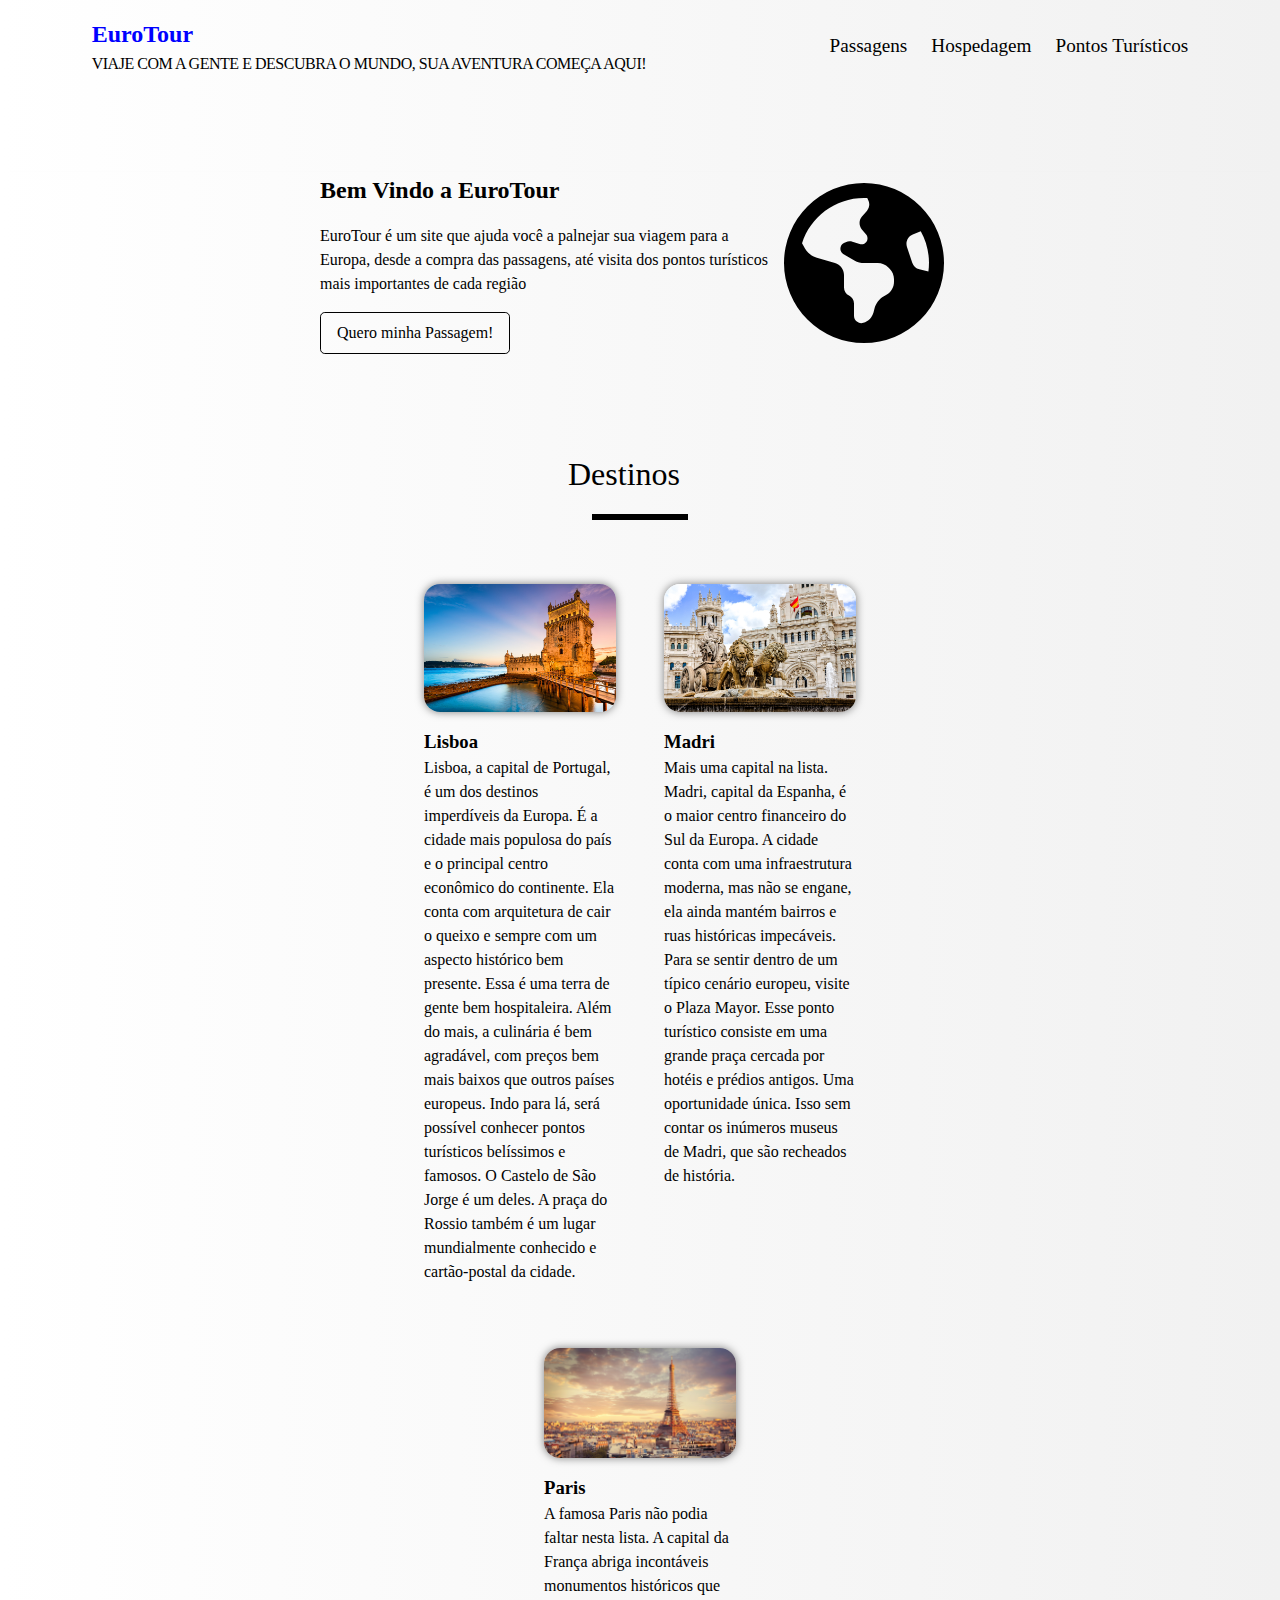
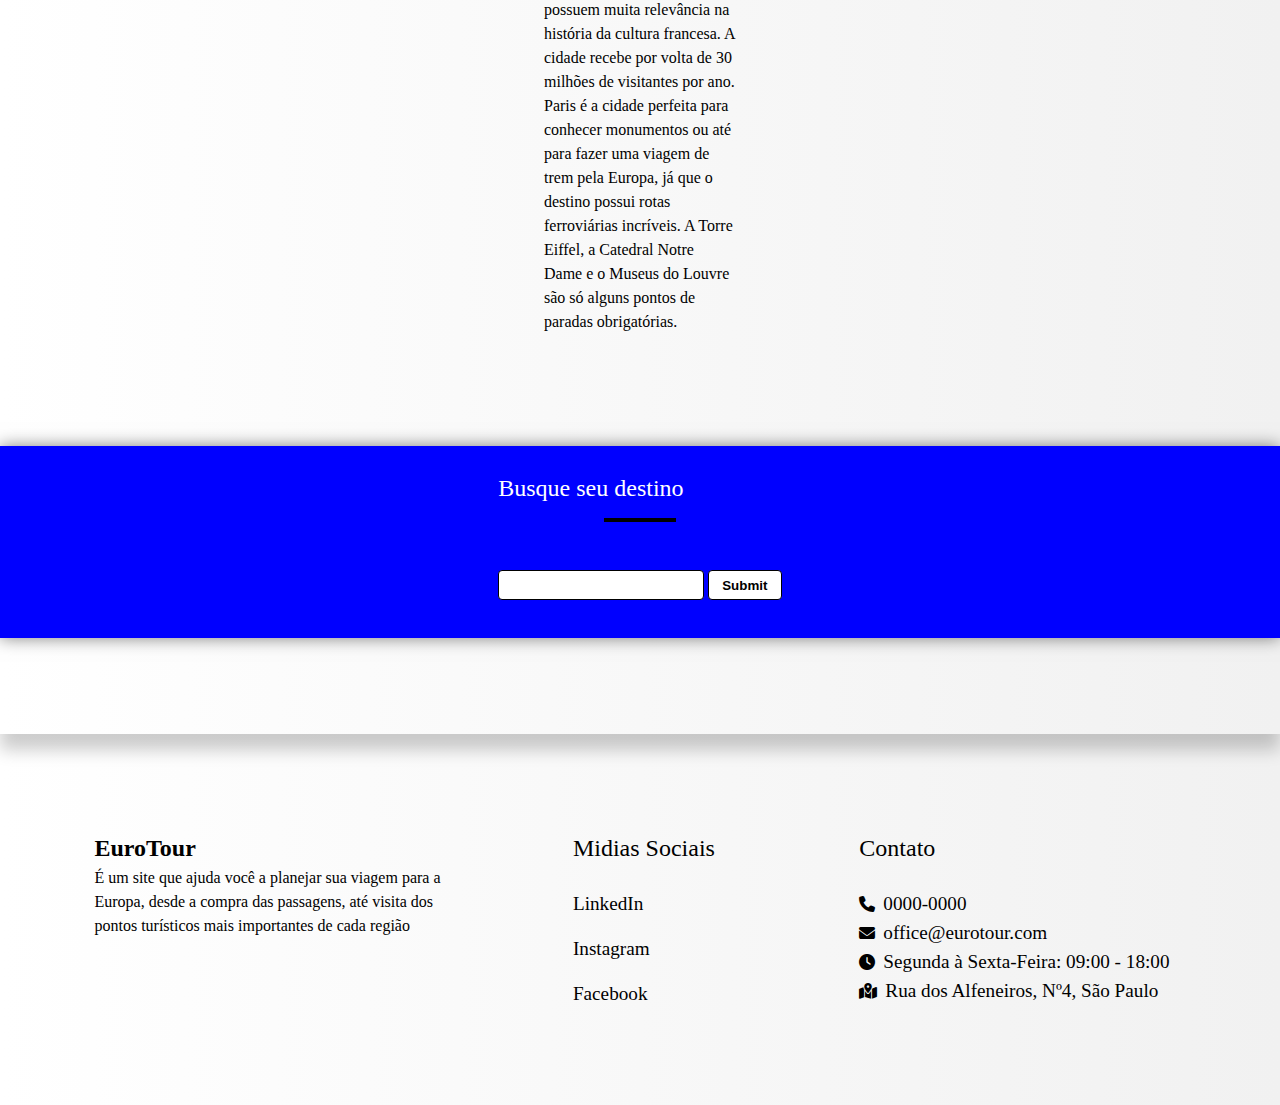
<file: Projeto EuroTour/index.html>
<!DOCTYPE html>
<html lang="pt-br">
<head>
    <meta charset="UTF-8">
    <meta name="viewport" content="width=device-width, initial-scale=1.0">
    <title>EuroTour</title>
    <link rel="stylesheet" type="text/css" href="css/style.css">
    <link rel="shortcur icon" type="image/png" href="img/icon.png">
</head>
<body>
    <header class="site-header">
        <p>EuroTour</p>
        <nav class="site-navigation">
            <ul>
                <li><a href="#">Passagens</a></li>
                <li><a href="#">Hospedagem</a></li>
                <li><a href="#">Pontos Turísticos</a></li>
            </ul>
        </nav>
    </header>
    
    <main class="site-main">
        <section class="main-header">
            <article>
                <h1>Bem Vindo a EuroTour</h1>
                <p>EuroTour é um site que ajuda você a palnejar sua viagem para a Europa, desde a compra das passagens, até visita dos pontos turísticos mais importantes de cada região</p>
                <a href="#">Quero minha Passagem!</a>
            </article>
            <svg xmlns="http://www.w3.org/2000/svg" height="1em" viewBox="0 0 512 512"><!--! Font Awesome Free 6.4.2 by @fontawesome - https://fontawesome.com License - https://fontawesome.com/license (Commercial License) Copyright 2023 Fonticons, Inc. --><path d="M57.7 193l9.4 16.4c8.3 14.5 21.9 25.2 38 29.8L163 255.7c17.2 4.9 29 20.6 29 38.5v39.9c0 11 6.2 21 16 25.9s16 14.9 16 25.9v39c0 15.6 14.9 26.9 29.9 22.6c16.1-4.6 28.6-17.5 32.7-33.8l2.8-11.2c4.2-16.9 15.2-31.4 30.3-40l8.1-4.6c15-8.5 24.2-24.5 24.2-41.7v-8.3c0-12.7-5.1-24.9-14.1-33.9l-3.9-3.9c-9-9-21.2-14.1-33.9-14.1H257c-11.1 0-22.1-2.9-31.8-8.4l-34.5-19.7c-4.3-2.5-7.6-6.5-9.2-11.2c-3.2-9.6 1.1-20 10.2-24.5l5.9-3c6.6-3.3 14.3-3.9 21.3-1.5l23.2 7.7c8.2 2.7 17.2-.4 21.9-7.5c4.7-7 4.2-16.3-1.2-22.8l-13.6-16.3c-10-12-9.9-29.5 .3-41.3l15.7-18.3c8.8-10.3 10.2-25 3.5-36.7l-2.4-4.2c-3.5-.2-6.9-.3-10.4-.3C163.1 48 84.4 108.9 57.7 193zM464 256c0-36.8-9.6-71.4-26.4-101.5L412 164.8c-15.7 6.3-23.8 23.8-18.5 39.8l16.9 50.7c3.5 10.4 12 18.3 22.6 20.9l29.1 7.3c1.2-9 1.8-18.2 1.8-27.5zM0 256a256 256 0 1 1 512 0A256 256 0 1 1 0 256z"/></svg>
        </section>
    
        <section class="our-team-section"> 
            <h2>Destinos</h2>
            <article class="team-flex">
                <div class="card">
                    <div class="media">
                        <img src="img/Lisboa_img.jpg" alt="">
                    </div>
                    <h3>Lisboa</h3>
                    <p>Lisboa, a capital de Portugal, é um dos destinos imperdíveis da Europa. É a cidade mais populosa do país e o principal centro econômico do continente. Ela conta com arquitetura de cair o queixo e sempre com um aspecto histórico bem presente. Essa é uma terra de gente bem hospitaleira. Além do mais, a culinária é bem agradável, com preços bem mais baixos que outros países europeus.
                        Indo para lá, será possível conhecer pontos turísticos belíssimos e famosos. O Castelo de São Jorge é um deles. A praça do Rossio também é um lugar mundialmente conhecido e cartão-postal da cidade.</p>  
                </div>
                <div class="card">
                    <div class="media">
                        <img src="img/Madri.jpg">
                    </div>
                    <h3>Madri</h3>
                    <p>Mais uma capital na lista. Madri, capital da Espanha, é o maior centro financeiro do Sul da Europa. A cidade conta com uma infraestrutura moderna, mas não se engane, ela ainda mantém bairros e ruas históricas impecáveis.
                        Para se sentir dentro de um típico cenário europeu, visite o Plaza Mayor. Esse ponto turístico consiste em uma grande praça cercada por hotéis e prédios antigos. Uma oportunidade única. Isso sem contar os inúmeros museus de Madri, que são recheados de história.</p>
                </div>
                <div class="card">
                    <div class="media">
                        <img src="img/Paris.jpg" alt="">
                    </div>
                    <h3>Paris</h3>
                    <p>A famosa Paris não podia faltar nesta lista. A capital da França abriga incontáveis monumentos históricos que possuem muita relevância na história da cultura francesa. A cidade recebe por volta de 30 milhões de visitantes por ano.
                        Paris é a cidade perfeita para conhecer monumentos ou até para fazer uma viagem de trem pela Europa,  já que o destino possui rotas ferroviárias incríveis. A Torre Eiffel, a Catedral Notre Dame e o Museus do Louvre são só alguns pontos de paradas obrigatórias.</p>
                </div>
            </article>
    
        </section>
    
        <section class="newsletter">
            <article>
                <h2>Busque seu destino</h2>
                <div class="sign-up-info">
                    <form action="#">
                        <input type="text">
                        <input type="submit">
                    </form>
                </div>
            </article>
        </section>
    
       
    </main>
    
    <footer class="site-footer">
        <section>
            <p>EuroTour</p>
            <p>É um site que ajuda você a planejar sua viagem para a Europa, desde a compra das passagens, até visita dos pontos turísticos mais importantes de cada região</p>
        </section>
    
        <section class="site-map">
            <h3>Midias Sociais</h3>
            <nav>
                <ul>
                    <li><a href="#">LinkedIn</a></li>
                    <li><a href="#">Instagram</a></li>
                    <li><a href="#">Facebook</a></li>
                </ul>
            </nav>
        </section>
    
        <section>
            <h3>Contato</h3>
            <nav>
                <ul>
                    <li><i class="fa-solid fa-phone"></i><a href="#">0000-0000</a></li>
                    <li><i class="fa-solid fa-envelope"></i><a href="#">office@eurotour.com</a></li>
                    <li><i class="fa-solid fa-clock"></i><a href="#">Segunda à Sexta-Feira: 09:00 - 18:00</a></li>
                    <li><i class="fa-solid fa-map-location-dot"></i><a href="#">Rua dos Alfeneiros, Nº4, São Paulo</a></li>
                </ul>
            </nav>
        </section>
    </footer>
</body>
</html>
</file>
<file: Projeto EuroTour/css/style.css>
@import url('https://cdnjs.cloudflare.com/ajax/libs/font-awesome/6.4.2/css/all.min.css');

/* reset css */

html {
    box-sizing: border-box;
    font: 16px/1.5 Georgia, 'Times New Roman', Times, serif;
}

*, *::before, *::after {
    box-sizing: inherit;
}

* {
    margin: 0;
    padding: 0;
}

body {
    background: linear-gradient(90deg, #ffffff, rgba(241, 241, 241, 1));
    overflow-x: hidden;
    min-height: 100vh;
    display: flex;
    flex-direction: column;
    gap: 6em;
}

/* header css */

.site-header {
    padding-top: 1em;
    display: flex;
    flex-wrap: wrap;
    justify-content: space-around;
    align-items: center;
}

.site-header p {
    color: blue;
    font-size: 1.5em;
    font-weight: bold;
}

.site-header p::after {
    display: block;
    content: 'Viaje com a gente e descubra o mundo, sua aventura começa aqui!';
    color: #000;
    font-weight: normal;
    text-transform: uppercase;
    font-size: 1rem;
    letter-spacing: -0.03rem;
}

.site-navigation ul {
    display: flex;
    gap: 1.5em;
}

.site-navigation ul li {
    display: block;
    list-style: none;
}

.site-navigation ul li a {
    color: #000;
    text-decoration: none;
    font-size: 1.2em;
}

/* main css */

.site-main {
    padding-bottom: 6em;
    box-shadow: 0 1em 1em 0 rgba(0, 0, 0, 0.2); 
    display: flex;
    flex-direction: column;
    align-items: center;
    gap: 6em;
}

.site-main .main-header {
    max-width: 50%;
    display: flex;
    align-items: center;
}

.site-main .main-header article {
    flex: 1 1 60%;
    display: flex;
    flex-direction: column;
    gap: 1em;
}

.site-main .main-header article h1 {
    font-size: 1.5rem;
}

.site-main .main-header article a {
    align-self: flex-start;
    padding: 0.5em 1em;
    color: #000;
    text-decoration: none;
    border: 0.1em solid #000;
    border-radius: 0.3em;
    transition: box-shadow 0.4s ease-in-out;
}

.site-main .main-header article a:hover {
    box-shadow: 0 0 1em 0 rgba(0, 0, 0, 0.5);
}

.site-main .main-header svg {
    flex: 1 1 20%;
    font-size: 10em;
    scale: 1;
    transition: scale 0.4s ease-in-out;
}

.site-main .main-header svg:hover {
    scale: 1.1;
}

.site-main .our-team-section {
    max-width: 50%;
}

.our-team-section .team-flex {
    display: flex;
    flex-wrap: wrap;
    justify-content: center;
    gap: 3em;
}

.our-team-section h2 {
    font-size: 2em;
    font-weight: normal;
    max-width: 4.5em;
    padding-bottom: 1em;
    margin-bottom: 1em;
    margin-inline: auto;
}

.our-team-section h2::after{
    display: block;
    content: '';
    max-width: 3em;
    margin: 0 auto;
    padding-top: 0.5em;
    border-bottom: 0.2em solid #000;;
}


.card {
    max-width: 12em;
    text-align: justify center;
}

.card .media {
    overflow: hidden;
    border-radius: 1em;
    box-shadow: 0 0 0.5em 0 rgba(0, 0, 0, 0.5);
    margin-bottom: 1em;
    scale: 1;
    transition: scale 0.4s ease-in-out;
}

.card .media:hover {
    scale: 1.1;
}

.card p:first-of-type {
    margin-bottom: 1em;
}
 
.media img {
    display: block;
    width: 100%;
    height: auto;
}

.newsletter {
    background-color:blue;
    box-shadow: 0 0 1em 0 rgba(0, 0, 0, 0.5);
    height: 12em;
    align-self: stretch;
    display: flex;
    justify-content: center;
}

.newsletter h2 {
    color: #fff;
    font-weight: normal;
    margin: 1em 0 2em 0;
}

.newsletter h2::after {
    display: block;
    content: '';
    max-width: 3em;
    margin: 0 auto;
    padding-top: 0.5em;
    border-bottom: 0.2em solid #000;
}

.newsletter input[type="submit"] {
    padding: 0.5em 1em;
    color: #000;
    font-weight: bold;
    background-color: #fff;
    text-decoration: none;
    border: 0.1em solid #000;
    border-radius: 0.3em;
    transition: box-shadow 0.4s ease-in-out;
}

.newsletter input[type="submit"]:hover {
    box-shadow: 0 0 1em 0 rgba(0, 0, 0, 0.5);
}

.newsletter input {
    padding: 0.5em 1em;
    border: 0.1em solid #000;
    border-radius: 0.3em;
}

.sign-up-info {
    display: flex;
    align-items: center;
    gap: 0.5em;
}

/* footer css */

.site-footer {
    margin-top: auto;
    padding-bottom: 6em;
    display: flex;
    justify-content: space-evenly;
}

.site-footer section {
    max-width: 30%;
}

.site-footer section p:first-child {
    color: #000;
    font-size: 1.5em;
    font-weight: bold;
}

.site-footer .site-map {
    max-width: 15%;
}

.site-footer .site-map nav ul {
    display: flex;
    flex-wrap: wrap;
    gap: 1em;
}

.site-footer ul li {
    display: block;
    list-style: none;
    margin-right: 1em;
}

.site-footer ul li a {
    color: #000;
    text-decoration: none;
    font-size: 1.2em;
}

.site-footer h3 {
    font-size: 1.5em;
    font-weight: normal;
    margin-bottom: 1em;
}

.site-footer i {
    margin-right: 0.5em;
}

@media (max-width: 800px) {
    
    html {
        font-size: 12px;
    }
    
    .site-footer {
        flex-direction: column;
        align-items: center;
        gap: 3em;
    }

    .site-footer section,
    .site-footer .site-map {
        max-width: 50%;
    }
}

@media (max-width: 1100px) {
    
    .site-header {
        flex-direction: column;
        gap: 1em;
    }

    .site-header p {
        text-align: center;
    }
}
</file>
